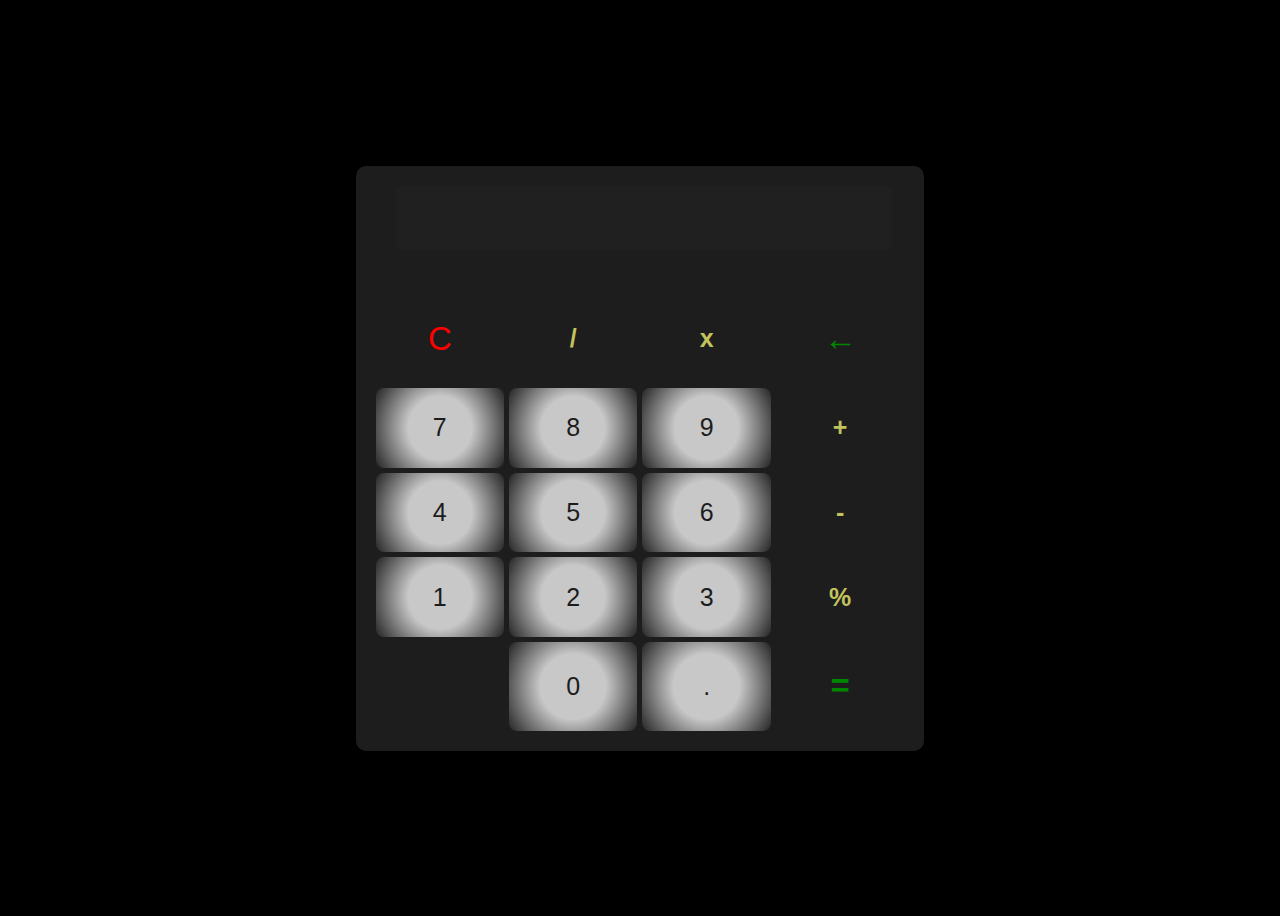
<file: index.html>
<!DOCTYPE html>
<html lang="en">
<head>
    <meta charset="UTF-8">
    <meta http-equiv="X-UA-Compatible" content="IE=edge">
    <meta name="viewport" content="width=device-width, initial-scale=1.0">
    <title>Calculadora</title>
    <link rel="stylesheet" href="styles.css">
</head>
<body>
    <div class="calculadora">
        <div class="caja-result">
            <label for="resultado" id="label-resultado">.</label>
            <input type="text" id="resultado" readonly>
            
        </div>
        <div class="teclas">
            <button class="borrarT" onclick="borrar()">C</button>
            <button class="operadores" onclick="agregarOperador('/')">/</button>
            <button class="operadores" onclick="agregarOperador('*')">x</button>
            <button class="borrarU" class="borrarUlt" onclick="borrarUltimoCaracter()">←</button>
            <button onclick="agregarNumero('7')">7</button>
            <button onclick="agregarNumero('8')">8</button>
            <button onclick="agregarNumero('9')">9</button>
            <button class="operadores" onclick="agregarOperador('+')">+</button>
            <button onclick="agregarNumero('4')">4</button>
            <button onclick="agregarNumero('5')">5</button>
            <button onclick="agregarNumero('6')">6</button>
            <button class="operadores" onclick="agregarOperador('-')">-</button>
            <button onclick="agregarNumero('1')">1</button>
            <button onclick="agregarNumero('2')">2</button>
            <button onclick="agregarNumero('3')">3</button>
            <button class="operadores" onclick="agregarOperador('%')">%</button>
            <button class="relleno" >.</button>
            <button onclick="agregarNumero('0')">0</button>
            <button onclick="agregarDecimal('.')">.</button>
            <button class="resultado" onclick="calcularResultado()">=</button>
        </div>
    </div>
    <script src="script.js"></script>
</body>
</html>
</file>
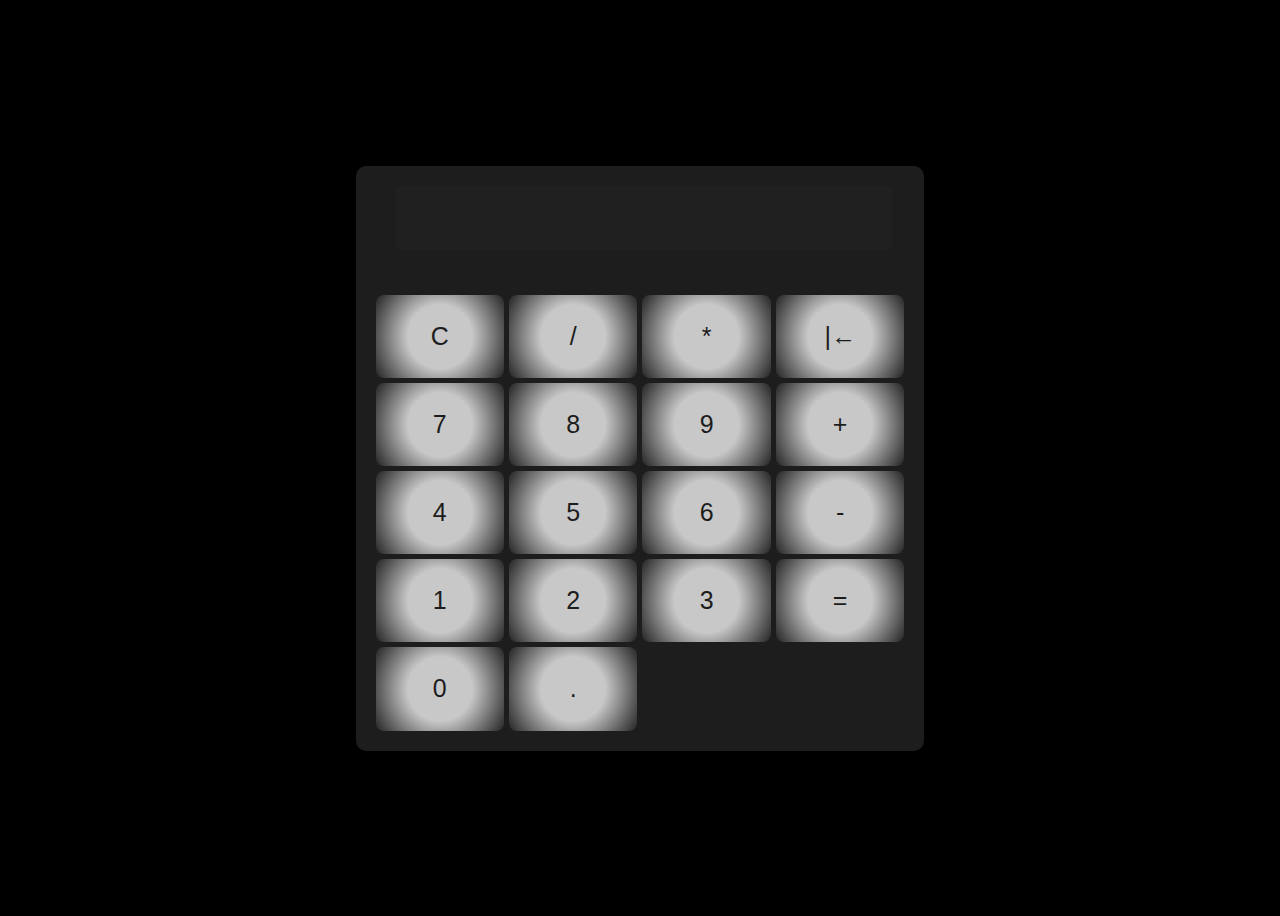
<file: calculadora.html>
<!DOCTYPE html>
<html lang="en">
<head>
    <meta charset="UTF-8">
    <meta http-equiv="X-UA-Compatible" content="IE=edge">
    <meta name="viewport" content="width=device-width, initial-scale=1.0">
    <title>Calculadora</title>
    <link rel="stylesheet" href="styles.css">
</head>
<body>
    <div class="calculadora">
        <div class="caja-result">
            <label for="resultado" id="label-resultado">.</label>
            <input type="text" id="resultado" readonly>
        </div>
        <div class="teclas">
            <button onclick="borrar()">C</button>
            <button onclick="agregarOperador('/')">/</button>
            <button onclick="agregarOperador('*')">*</button>
            <button onclick="borrarUltimoCaracter()">|←</button>
            <button onclick="agregarNumero('7')">7</button>
            <button onclick="agregarNumero('8')">8</button>
            <button onclick="agregarNumero('9')">9</button>
            <button onclick="agregarOperador('+')">+</button>
            <button onclick="agregarNumero('4')">4</button>
            <button onclick="agregarNumero('5')">5</button>
            <button onclick="agregarNumero('6')">6</button>
            <button onclick="agregarOperador('-')">-</button>
            <button onclick="agregarNumero('1')">1</button>
            <button onclick="agregarNumero('2')">2</button>
            <button onclick="agregarNumero('3')">3</button>
            <button onclick="calcularResultado()">=</button>
            <button onclick="agregarNumero('0')">0</button>
            <button onclick="agregarDecimal('.')">.</button>
        </div>
    </div>
    <script src="script.js"></script>
</body>
</html>
</file>
<file: styles.css>
body {
    background-color: #000;
    color: #fff;
    display: flex;
    justify-content: center;
    align-items: center;
    height: 100vh;
}
  
.calculadora {
    width: 45%;
    height: 65vh;
    margin: 0 auto;
    text-align: center;
    background-color: rgba(36, 36, 36, 0.8);
    border-radius: 10px;
    padding: 20px;
    box-sizing: border-box;
    display: flex;
    flex-direction: column;
    justify-content: space-between;
}
  
.caja-result {
    margin-bottom: 20px;
}

#label-resultado {
    color: rgba(36, 36, 36, 0.8);
}

#resultado{
    width: 90%;
    height: 50%;
    font-size: 60px;
}

input[type="text"] {
    width: 100%;
    padding: 10px;
    font-size: 40px;
    background-color: rgba(36, 36, 36, 0.5);
    color: #6f6f6f;
    border: none;
    border-radius: 5px;
}
  
.teclas {
    display: grid;
    grid-template-columns: repeat(4, 1fr);
    gap: 5px;
    flex-grow: 1;
}
  
button {
    width: 100%;
    padding: 10px;
    font-size: 25px;
    background: radial-gradient(circle, rgba(200, 200, 200, 1) 42%, rgba(36, 36, 36, 1) 100%);
    color: #1c1c1c;
    border: none;
    border-radius: 8px;
}
.operadores{
    color: rgb(195, 195, 93);
    font-weight: bolder;
    background: none;
}
.borrarT{
    color: red;
    font-size: 33px;
    background: none;
}
.borrarU{
    color: rgb(0, 135, 0);
    font-weight:bolder;
    font-size: 33px;
    background: none;
}
.resultado{
    color: rgb(0, 135, 0);
    font-weight: bolder;
    font-size: 33px;
    background: none;

}
.relleno{
    background: none;
    color: none;
}
  
@media(max-width: 768px) {
    .calculadora{
        width: 90%;
        height: 65vh;
        font-size: 16px;
    }
    #resultado{
        font-size: 40px;
        height: 50%;
        width: 90%;

    }
    input[type="text"]{
        font-size: 20px;
    }
    button{
        font-size: 20px;
        height: auto;
        width: 100%;
    }
}
</file>
